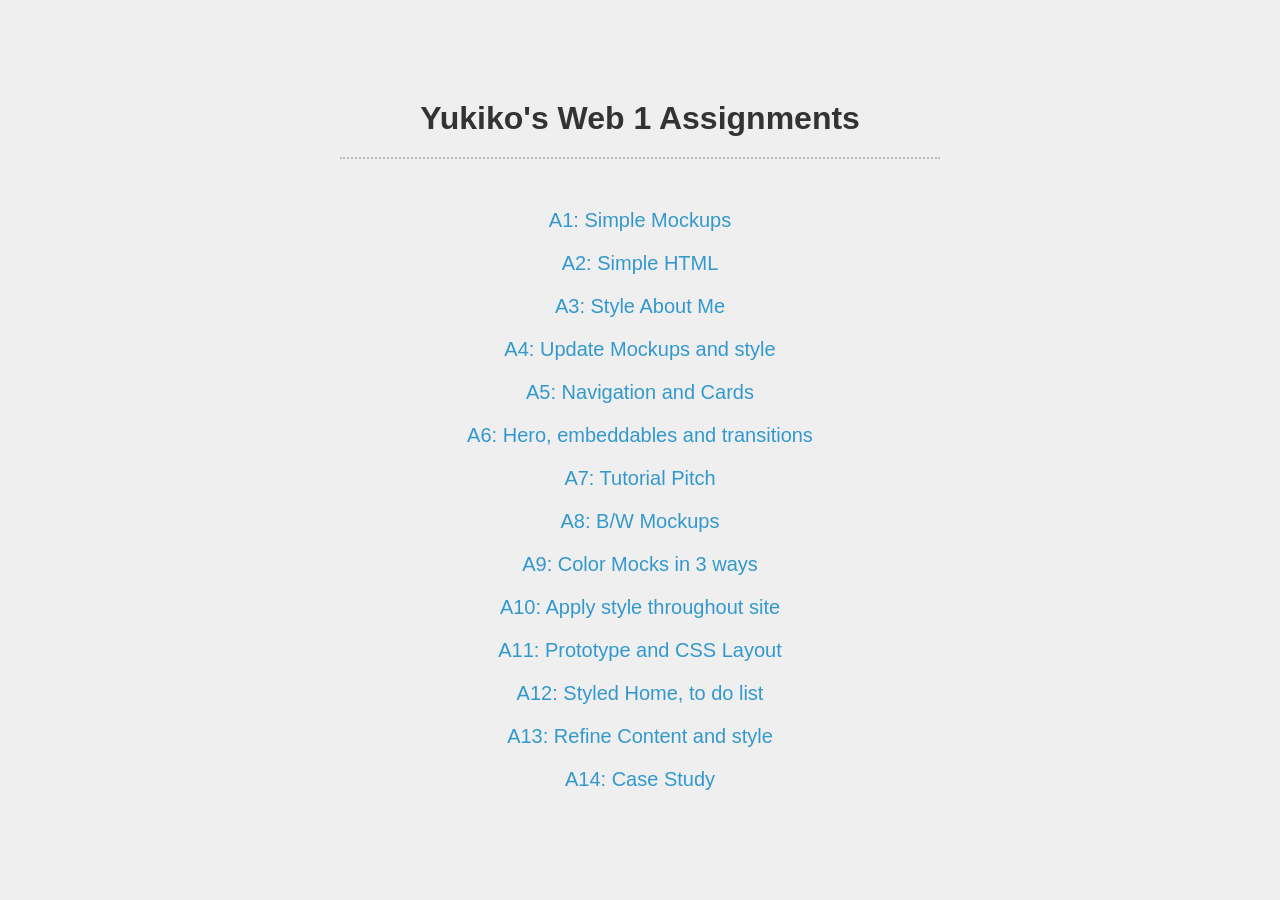
<file: index.html>
<!DOCTYPE html>
<html lang="en">
  <head>
    <title>Web 1</title>
  </head>
  <body>
    <h1>
      Yukiko's Web 1 Assignments
    </h1>


    <a href="assignment-1/">
      A1: Simple Mockups
    </a>
    <br>
    <a href="assignment-2/">
      A2: Simple HTML
    </a>
    <br>
    <a href="assignment-3/">
      A3: Style About Me
    </a>
    <br>
    <a href="assignment-4/">
      A4: Update Mockups and style
    </a>
    <br>
    <a href="assignment-5/">
      A5: Navigation and Cards
    </a>
    <br>
    <a href="assignment-6/">
      A6: Hero, embeddables and transitions
    </a>
    <br>
    <a href="assignment-7/">
      A7: Tutorial Pitch
    </a>
    <br>
    <a href="assignment-8/">
      A8: B/W Mockups
    </a>
    <br>
    <a href="assignment-9/">
      A9: Color Mocks in 3 ways
    </a>
    <br>
    <a href="assignment-10/">
      A10: Apply style throughout site
    </a>
    <br>
    <a href="assignment-11/">
      A11: Prototype and CSS Layout
    </a>
    <br>
    <a href="assignment-12/">
      A12: Styled Home, to do list
    </a>
    <br>
    <a href="assignment-13/">
      A13: Refine Content and style
    </a>
    <br>
    <a href="assignment-14/">
      A14: Case Study
    </a>
  </body>
  <style type="text/css">
    body {
      background-color: #efefef;
      margin: 0;
      text-align: center;
      font-family: arial, sans-serif;
    }
    h1 {
      margin: 100px auto 40px auto;
      padding-bottom: 20px;
      max-width: 600px;
      display: block;
      border-bottom: 2px dotted #bbb;
      color: #333;
    }
    a {
      color: #3399cc;
      font-size: 20px;
      margin: 0.5em;
      display: inline-block;
      text-decoration: none;
      transition: all 0.1s ease;
    }
    a:hover {
      color: #4568ea;
      text-decoration: underline;
    }

    @keyframes dance {
      0%  { transform: rotate(0deg);  }
      50% { transform: rotate(0deg);  }
      52% { transform: rotate(3deg);  }
      54% { transform: rotate(-3deg); }
      56% { transform: rotate(3deg);  }
      58% { transform: rotate(-3deg); }
      60% { transform: rotate(3deg);  }
      62% { transform: rotate(0deg);  }
      100%{ transform: rotate(0deg);  }
    }

    h1 {
      animation: dance 5s 0s infinite ease;
    }
  </style>
</html>
</file>
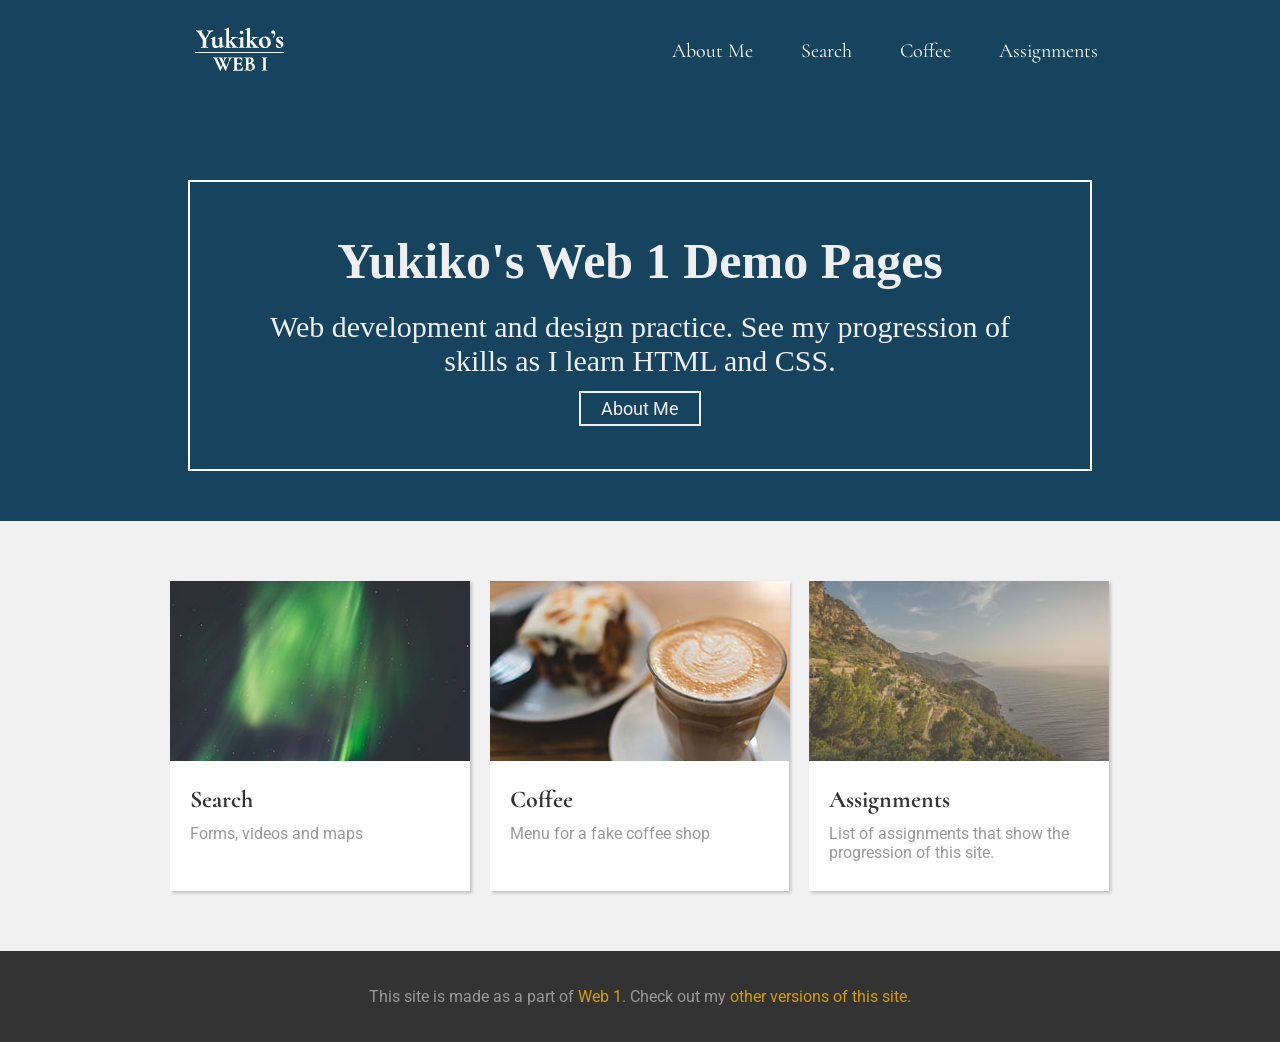
<file: assignment-5/index.html>
<!DOCTYPE html>
<html lang="en">
  <head>
    <title>Web 1</title>
    <link rel="stylesheet" type="text/css" href="style.css"/>
  </head>
  <body id="home">

    <div class="wrapper">
      <div class="hero">
        <nav class="main-nav">
          <a href="index.html" id="logo">Yukiko's Web I</a>
          <a href="about.html" class="nav-link" id="navAbout">About Me</a>
          <a href="search.html" class="nav-link" id="navSearch">Search</a>
          <a href="coffee.html" class="nav-link" id="navCoffee">Coffee</a>
          <a href="assignments.html" class="nav-link" id="navAssignments">Assignments</a>
        </nav>
        <div class="hero-card">
          <h1 class="hero-card-title">Yukiko's Web 1 Demo Pages</h1>
          <p class="hero-card-description">Web development and design practice. See my progression of skills as I learn HTML and CSS.</p>
          <a href="about.html" class="hero-card-link">About Me</a>
        </div>
      </div>
      <!-- end hero -->

      <div class="main-content">
        <a href="search.html" class="card">
          <img class="card-image" src="images/sky-thumb.jpg">
          <h4 class="card-title">
            Search
          </h4>
          <p class="card-description">
            Forms, videos and maps
          </p>
        </a>

        <a href="coffee.html" class="card">
          <img class="card-image" src="images/coffee-thumb.jpg">
          <h4 class="card-title">
            Coffee
          </h4>
          <p class="card-description">
            Menu for a fake coffee shop
          </p>
        </a>

        <a href="assignments.html" class="card">
          <img class="card-image" src="images/coast-thumb.jpg">
          <h4 class="card-title">
            Assignments
          </h4>
          <p class="card-description">
            List of assignments that show the progression of this site.
          </p>
        </a>
        <div class="clear">
        </div>
      </div>
      <!-- end main-content -->

      <footer>
        <p class="footer-text">
          This site is made as a part of <a href="http://web1.yukikodesign.com" target="blank">Web 1</a>. Check out my <a href="https://yukikodesign.github.io/web1/">other versions of this site</a>.
        </p>
      </footer>
    </div>
    <!-- end wrapper -->

  </body>
</html>
</file>
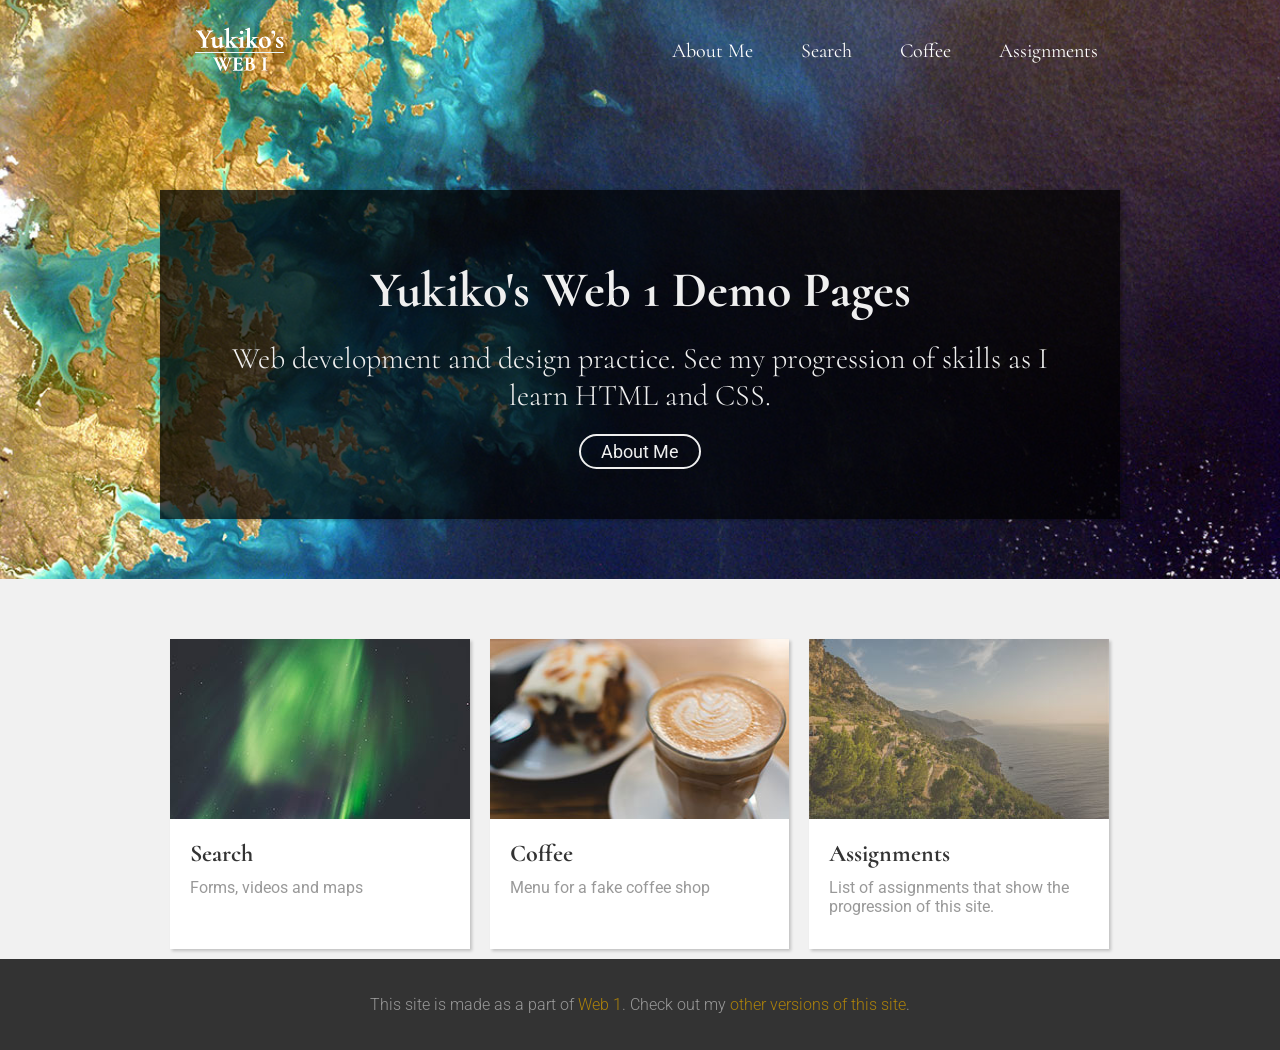
<file: assignment-6/index.html>
<!DOCTYPE html>
<html lang="en">
  <head>
    <title>Web 1</title>
    <link rel="stylesheet" type="text/css" href="style.css"/>
  </head>
  <body id="home">

    <div class="wrapper">
      <div class="hero">
        <nav class="main-nav">
          <a href="index.html" id="logo">Yukiko's Web I</a>
          <a href="about.html" class="nav-link" id="navAbout">About Me</a>
          <a href="search.html" class="nav-link" id="navSearch">Search</a>
          <a href="coffee.html" class="nav-link" id="navCoffee">Coffee</a>
          <a href="assignments.html" class="nav-link" id="navAssignments">Assignments</a>
        </nav>
        <div class="hero-card">
          <h1 class="hero-card-title">Yukiko's Web 1 Demo Pages</h1>
          <p class="hero-card-description">Web development and design practice. See my progression of skills as I learn HTML and CSS.</p>
          <a href="about.html" class="hero-card-link">About Me</a>
        </div>
      </div>
      <!-- end hero -->

      <div class="main-content">
        <a href="search.html" class="card">
          <img class="card-image" src="images/sky-thumb.jpg">
          <h4 class="card-title">
            Search
          </h4>
          <p class="card-description">
            Forms, videos and maps
          </p>
        </a>

        <a href="coffee.html" class="card">
          <img class="card-image" src="images/coffee-thumb.jpg">
          <h4 class="card-title">
            Coffee
          </h4>
          <p class="card-description">
            Menu for a fake coffee shop
          </p>
        </a>

        <a href="assignments.html" class="card">
          <img class="card-image" src="images/coast-thumb.jpg">
          <h4 class="card-title">
            Assignments
          </h4>
          <p class="card-description">
            List of assignments that show the progression of this site.
          </p>
        </a>
      </div>
      <!-- end main-content -->

      <footer>
        <p class="footer-text">
          This site is made as a part of <a href="http://web1.yukikodesign.com" target="blank">Web 1</a>. Check out my <a href="https://yukikodesign.github.io/web1/">other versions of this site</a>.
        </p>
      </footer>
    </div>
    <!-- end wrapper -->

  </body>
</html>
</file>
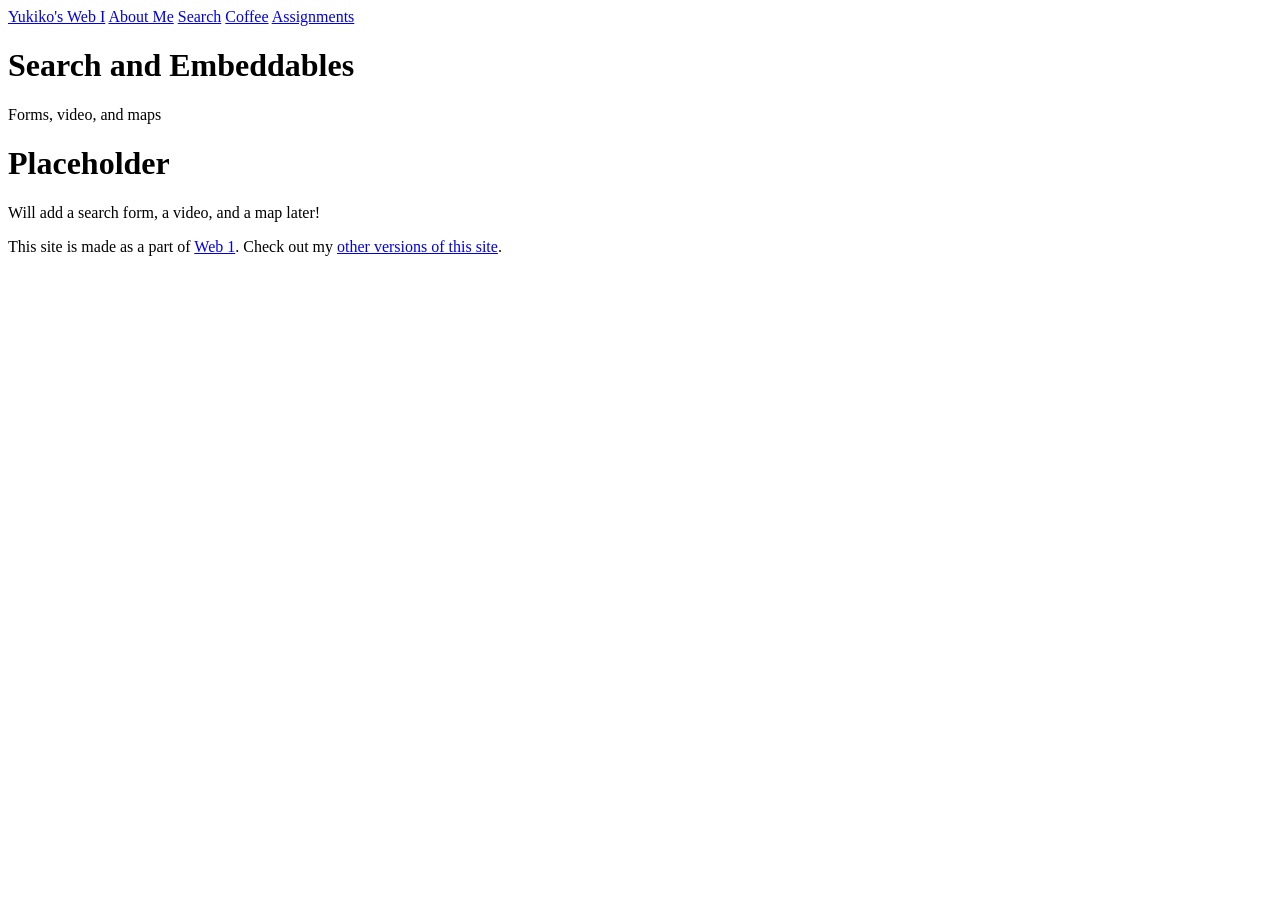
<file: assignment-2/search.html>
<!DOCTYPE html>
<html lang="en">
  <head>
    <title>Web 1</title>
  </head>
  <body id="search">
    <div class="wrapper">
      <div class="hero">
        <nav class="main-nav">
          <a href="index.html" class="nav-link">Yukiko's Web I</a>
          <a href="about.html" class="nav-link">About Me</a>
          <a href="search.html" class="nav-link">Search</a>
          <a href="coffee.html" class="nav-link">Coffee</a>
          <a href="assignments.html" class="nav-link">Assignments</a>
        </nav>
        <div class="hero-card">
          <h1 class="hero-card-title">Search and Embeddables</h1>
          <p class="hero-card-description">
            Forms, video, and maps
          </p>
        </div>
      </div>
      <!-- end hero -->

      <div class="main-content">


        <div class="search-placeholder">
          <h1>Placeholder</h1>
          <p>Will add a search form, a video, and a map later!</p>
        </div>
      </div>
      <!-- end main-content -->

      <footer>
          This site is made as a part of <a class="footer-link" href="http://web1.yukikodesign.com">Web 1</a>. Check out my <a class="footer-link" href="https://yukikodesign.github.io/web1/">other versions of this site</a>.
      </footer>

    </div>
    <!-- end wrapper -->

  </body>
</html>
</file>
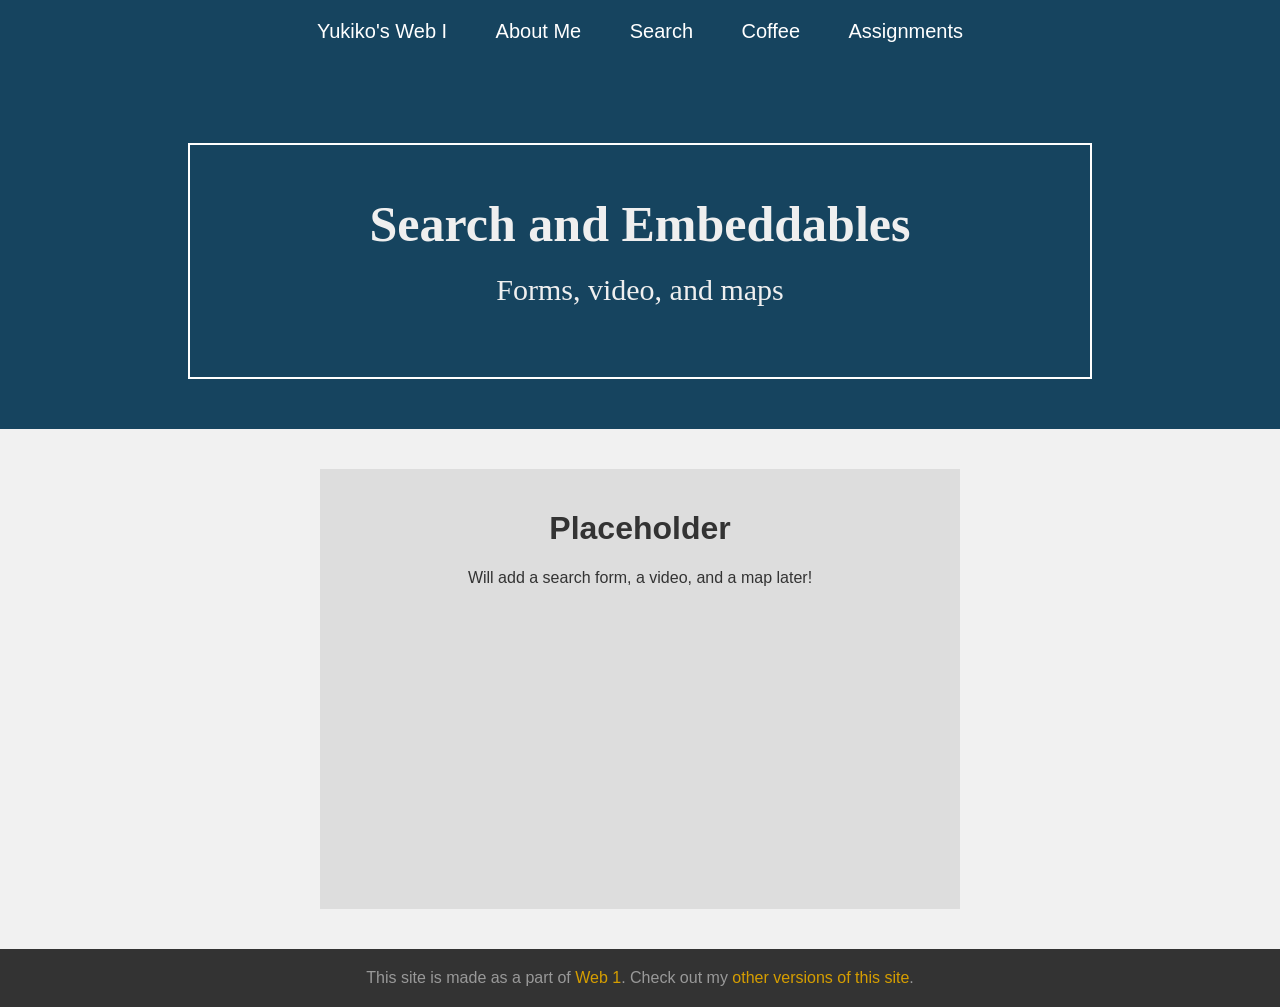
<file: assignment-3/search.html>
<!DOCTYPE html>
<html lang="en">
  <head>
    <title>Web 1</title>
    <link rel="stylesheet" type="text/css" href="style.css"/>
  </head>
  <body id="search">
    <div class="wrapper">
      <div class="hero">
        <nav class="main-nav">
          <a href="index.html" class="nav-link">Yukiko's Web I</a>
          <a href="about.html" class="nav-link">About Me</a>
          <a href="search.html" class="nav-link">Search</a>
          <a href="coffee.html" class="nav-link">Coffee</a>
          <a href="assignments.html" class="nav-link">Assignments</a>
        </nav>
        <div class="hero-card">
          <h1 class="hero-card-title">Search and Embeddables</h1>
          <p class="hero-card-description">
            Forms, video, and maps
          </p>
        </div>
      </div>
      <!-- end hero -->

      <div class="main-content">


        <div class="search-placeholder">
          <h1>Placeholder</h1>
          <p>Will add a search form, a video, and a map later!</p>
        </div>
      </div>
      <!-- end main-content -->

      <footer>
          This site is made as a part of <a class="footer-link" href="http://web1.yukikodesign.com">Web 1</a>. Check out my <a class="footer-link" href="https://yukikodesign.github.io/web1/">other versions of this site</a>.
      </footer>

    </div>
    <!-- end wrapper -->

  </body>
</html>
</file>
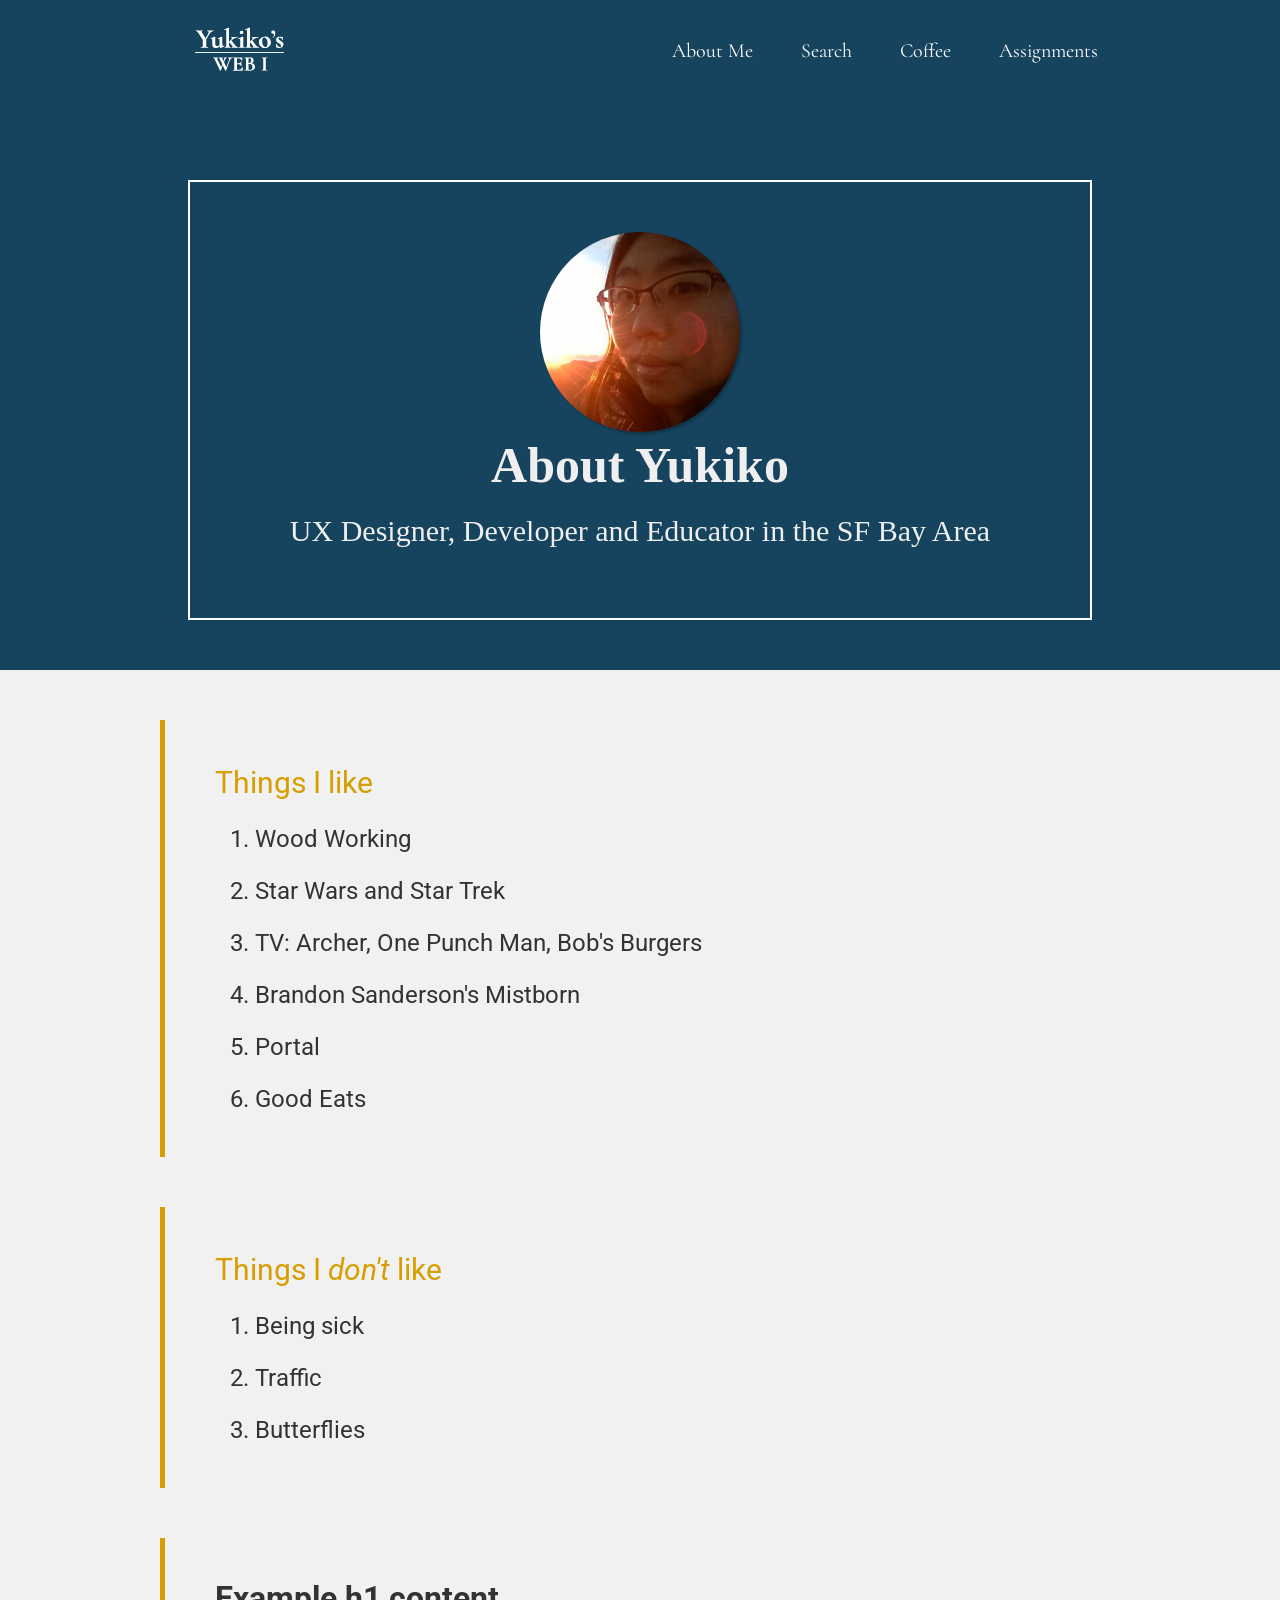
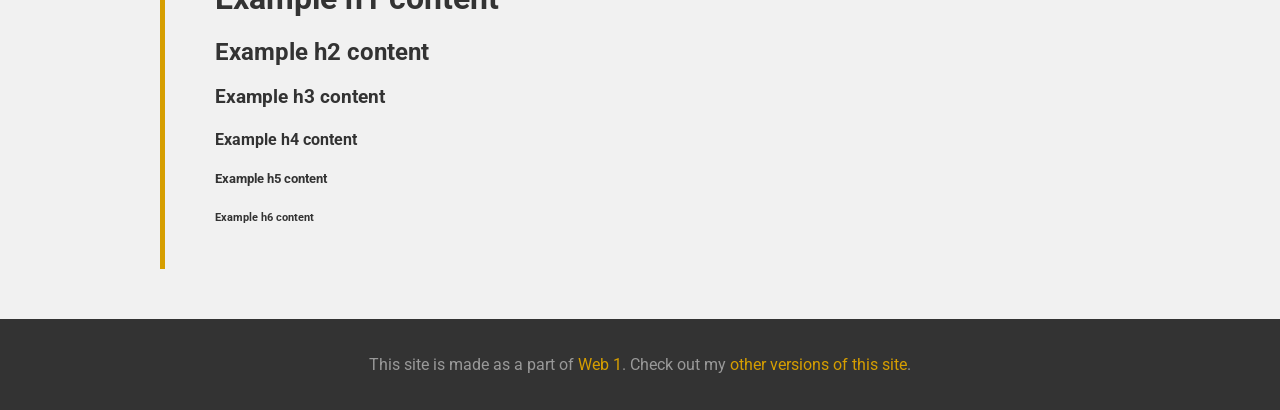
<file: assignment-5/about.html>
<!DOCTYPE html>
<html lang="en">
  <head>
    <title>Web 1</title>
    <link rel="stylesheet" type="text/css" href="style.css"/>
  </head>
  <body id="about">
    <div class="wrapper">

      <div class="hero">
        <nav class="main-nav">
          <a href="index.html" id="logo">Yukiko's Web I</a>
          <a href="about.html" class="nav-link" id="navAbout">About Me</a>
          <a href="search.html" class="nav-link" id="navSearch">Search</a>
          <a href="coffee.html" class="nav-link" id="navCoffee">Coffee</a>
          <a href="assignments.html" class="nav-link" id="navAssignments">Assignments</a>
        </nav>
        <div class="hero-card">
          <img class="about-photo" src="images/about-photo.jpg">
          <h1 class="hero-card-title">About Yukiko</h1>
          <p class="hero-card-description">
            UX Designer, Developer and Educator in the SF Bay Area
          </p>
        </div>
      </div>
      <!-- end hero -->

      <div class="main-content">
        <div class="about-list-container">
          <h2 class="about-list-title">Things I like</h2>
          <ol class="about-list">
            <li>Wood Working</li>
            <li>Star Wars and Star Trek</li>
            <li>TV: Archer, One Punch Man, Bob's Burgers</li>
            <li>Brandon Sanderson's Mistborn</li>
            <li>Portal</li>
            <li>Good Eats</li>
          </ol>
        </div>
        <div class="about-list-container">
          <h2 class="about-list-title">Things I <em>don't</em> like</h2>
          <ol class="about-list">
            <li>Being sick</li>
            <li>Traffic</li>
            <li>Butterflies</li>
          </ol>
        </div>
        <div class="about-list-container">
          <h1>Example h1 content</h1>
          <h2>Example h2 content</h2>
          <h3>Example h3 content</h3>
          <h4>Example h4 content</h4>
          <h5>Example h5 content</h5>
          <h6>Example h6 content</h6>
        </div>
      </div>
      <!-- end main-content -->

      <footer>
        <p class="footer-text">
          This site is made as a part of <a href="http://web1.yukikodesign.com" target="blank">Web 1</a>. Check out my <a href="https://yukikodesign.github.io/web1/">other versions of this site</a>.
        </p>
      </footer>

    </div>
    <!-- end wrapper -->

  </body>
</html>
</file>
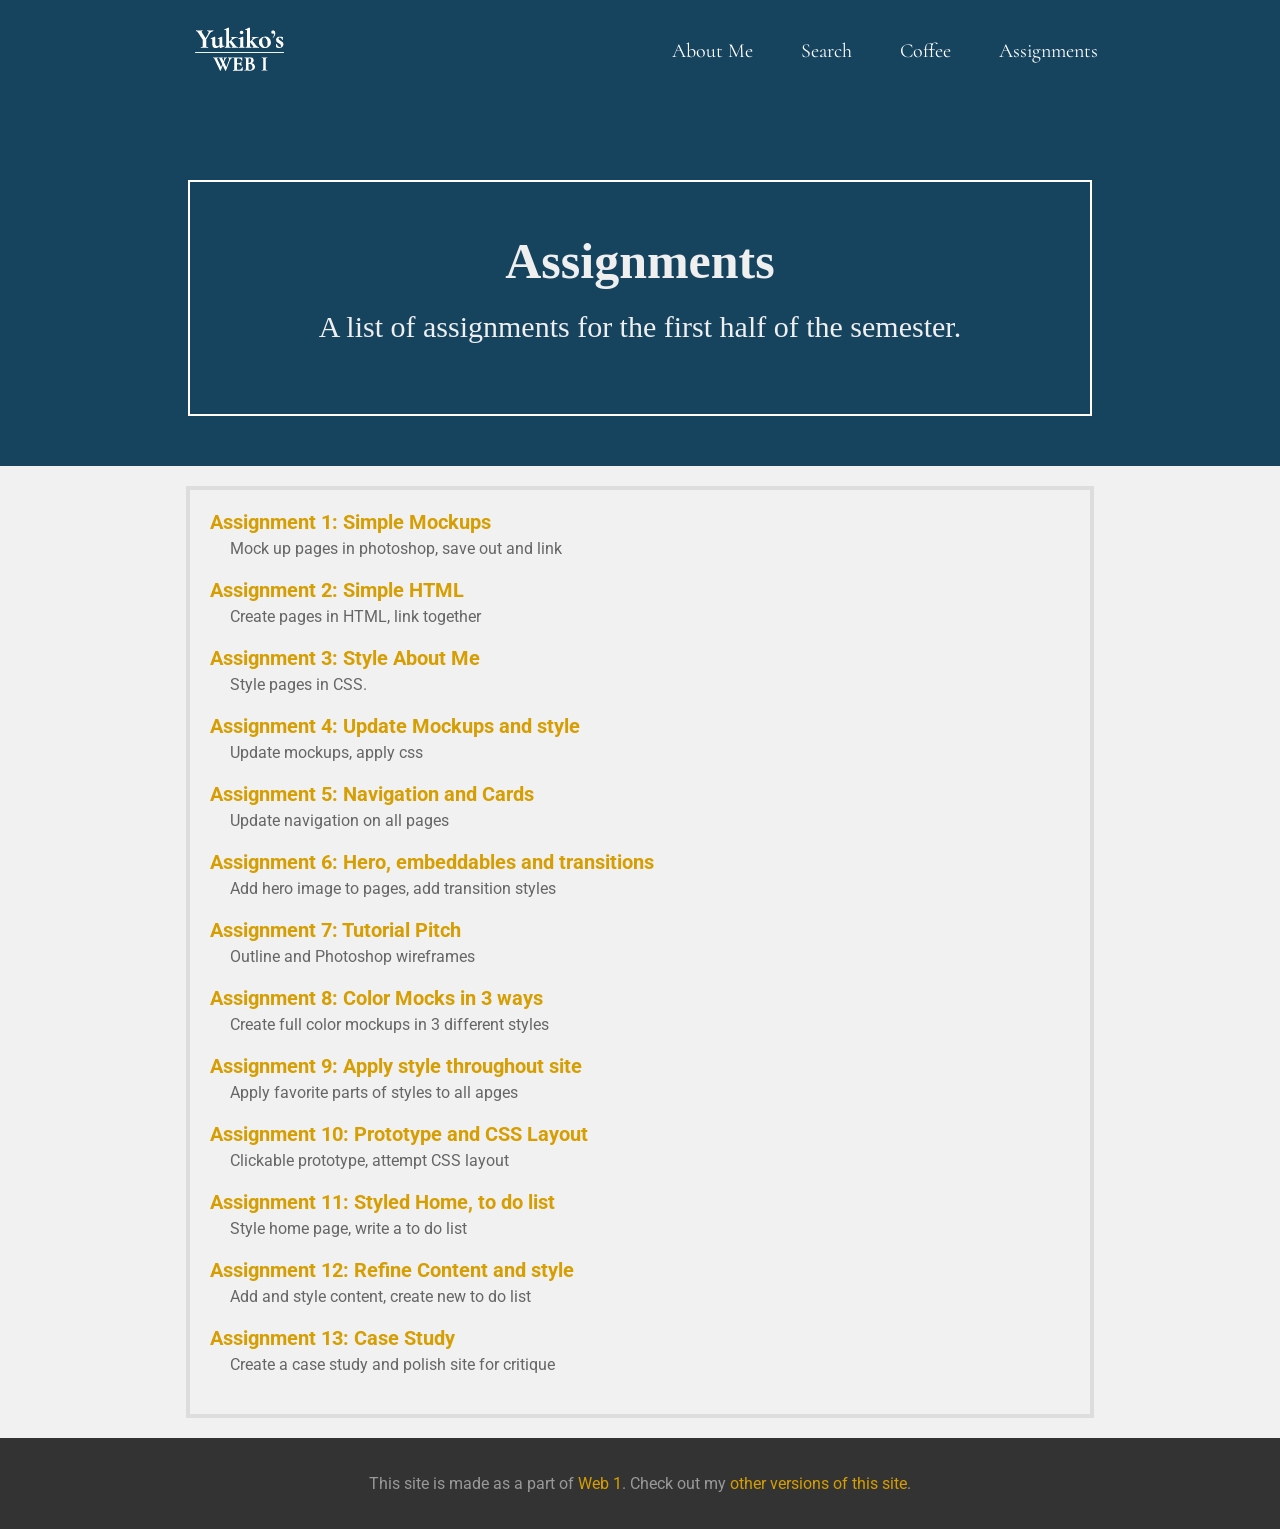
<file: assignment-5/assignments.html>
<!DOCTYPE html>
<html lang="en">
  <head>
    <title>Web 1</title>
    <link rel="stylesheet" type="text/css" href="style.css"/>
  </head>
  <body id="assignments">
    <div class="wrapper">

      <div class="hero">
        <nav class="main-nav">
          <a href="index.html" id="logo">Yukiko's Web I</a>
          <a href="about.html" class="nav-link" id="navAbout">About Me</a>
          <a href="search.html" class="nav-link" id="navSearch">Search</a>
          <a href="coffee.html" class="nav-link" id="navCoffee">Coffee</a>
          <a href="assignments.html" class="nav-link" id="navAssignments">Assignments</a>
        </nav>
        <div class="hero-card">
          <h1 class="hero-card-title">Assignments</h1>
          <p class="hero-card-description">
            A list of assignments for the first half of the semester.
          </p>
        </div>
      </div>
      <!-- end hero -->

      <dl class="main-content assignment-list">
        <dt>
          <a href="../assignment-1/">
            Assignment 1: Simple Mockups
          </a>
        </dt>
        <dd>
          Mock up pages in photoshop, save out and link
        </dd>

        <dt>
          <a href="../assignment-2/">
            Assignment 2: Simple HTML
          </a>
        </dt>
        <dd>
          Create pages in HTML, link together
        </dd>

        <dt>
          <a href="../assignment-3/">
            Assignment 3: Style About Me
          </a>
        </dt>
        <dd>
          Style pages in CSS.
        </dd>


        <dt>
          <a href="../assignment-4/">
            Assignment 4: Update Mockups and style
          </a>
        </dt>
        <dd>
          Update mockups, apply css
        </dd>


        <dt>
          <a href="../assignment-5/">
            Assignment 5: Navigation and Cards
          </a>
        </dt>
        <dd>
          Update navigation on all pages
        </dd>

        <dt>
          <a href="../assignment-6/">
            Assignment 6: Hero, embeddables and transitions
          </a>
        </dt>
        <dd>
          Add hero image to pages, add transition styles
        </dd>

        <dt>
          <a href="../assignment-7/">
            Assignment 7: Tutorial Pitch
          </a>
        </dt>
        <dd>
          Outline and Photoshop wireframes
        </dd>


        <dt>
          <a href="../assignment-8/">
            Assignment 8: Color Mocks in 3 ways
          </a>
        </dt>
        <dd>
          Create full color mockups in 3 different styles
        </dd>

        <dt>
          <a href="../assignment-9/">
            Assignment 9: Apply style throughout site
          </a>
        </dt>
        <dd>
          Apply favorite parts of styles to all apges
        </dd>

        <dt>
          <a href="../assignment-10/">
            Assignment 10: Prototype and CSS Layout
          </a>
        </dt>
        <dd>
          Clickable prototype, attempt CSS layout
        </dd>

        <dt>
          <a href="../assignment-11/">
            Assignment 11: Styled Home, to do list
          </a>
        </dt>
        <dd>
          Style home page, write a to do list
        </dd>

        <dt>
          <a href="../assignment-12/">
            Assignment 12: Refine Content and style
          </a>
        </dt>
        <dd>
          Add and style content, create new to do list
        </dd>

        <dt>
          <a href="../assignment-13/">
            Assignment 13: Case Study
          </a>
        </dt>
        <dd>
          Create a case study and polish site for critique
        </dd>


      </dl>
      <!-- end main-content -->

      <footer>
        <p class="footer-text">
          This site is made as a part of <a href="http://web1.yukikodesign.com" target="blank">Web 1</a>. Check out my <a href="https://yukikodesign.github.io/web1/">other versions of this site</a>.
        </p>
      </footer>

    </div>
    <!-- end wrapper -->

  </body>
</html>
</file>
<file: assignment-5/style.css>
@import 'https://fonts.googleapis.com/css?family=Cormorant:300|Roboto: 100i, 300, 400,400i,700';

body {
  font-family: roboto, arial, sans-serif;
  font-weight: 400;
  background-color: #f1f1f1;
  color: #333;
  margin: 0;
}
a, a:visited {
  text-decoration: none;
  color: #d69e00;
}
a:hover {
  color: #e4b532;
}

.main-nav {
  max-width: 960px;
  margin: 20px auto;
  text-align: right;
}
a.nav-link {
  box-sizing: border-box;
  color: #fff;
  text-decoration: none;
  height: 40px;
  line-height: 38px;
  font-size: 20px;
  font-family: Cormorant, cursive;
  display: inline-block;
  margin: 10px 5px;
  padding: 0 15px;
  border-radius: 20px;
  border: 2px solid rgba(255, 255, 255, 0);
  transition: all 0.2s ease;
}
a.nav-link:hover {
  color: #FFD86B;
  border-color: #FFD86B;
  background-color: rgba(0, 0, 0, 0.4);
}
#logo {
  float: left;
  margin-right: 100px;
  width: 0;
  height: 0;
  color: rgba(255, 255, 255, 0);
  padding: 60px 160px 0 0;
  background-image: url('images/logo.png');
  background-size: 120px 60px;
  background-position: center;
  background-repeat: no-repeat;
  border-radius: 3px;
  transition: all 0.2s ease;
}
#logo:hover {
  background-color: rgba(0, 0, 0, 0.4);
}
.hero {
  background-color: #16445f;
  text-align: center;
  overflow: auto;
}
.hero-card {
  border: 2px solid #fff;
  color: #efefef;
  padding: 50px;
  width: 800px;
  margin: 100px auto 50px auto;
}
.hero-card-title {
  font-family: georgia, serif;
  margin: 0;
  font-size: 50px;
}
.hero-card-description {
  font-family: georgia, serif;
  font-size: 30px;
  font-weight: 300;
  margin: 20px 0;
}

.hero-card-link {
  text-decoration: none;
  color: #efefef;
  font-size: 18px;
  border: 2px solid #efefef;
  padding: 5px 20px;
}
.hero-card-link:hover {
  color: #D69E00;
  border-color: #D69E00;
}

.main-content {
  margin: 50px auto;
  width: 960px;
}
.clear {
  clear: both;
}

footer {
  background-color: #333;
  color: #999;
  padding: 20px;
  text-align: center;
}
.footer-link {
  color: #AB810A;
  text-decoration: none;
}
.footer-link:hover {
  color: #D69E00;
  text-decoration: underline;
}


/* Home */
a.card {
  background-color: #fff;
  box-shadow: 2px 2px 3px rgba(0, 0, 0, 0.2);
  width: calc(33.3% - 20px);
  min-height: 310px;
  margin: 10px;
  float: left;
  text-decoration: none;
  color: #333;
  transition: all .2s ease;
}
.card:hover {
  transform: scale(1.025);
  box-shadow: 0px 2px 3px rgba(0, 0, 0, 0.3);
}
.card-title {
  padding: 0 20px;
  margin: 20px 0 10px 0;
  font-family: Cormorant, cursive;
  font-size: 24px;
}
.card-description {
  padding: 0 20px;
  margin: 0 0 20px 0;
  color: #999;
}


/* About */
.about-photo {
  width: 200px;
  height: 200px;
  border-radius: 100px;
  box-shadow: 2px 2px 3px rgba(0, 0, 0, 0.3);
}
.about-list-container {
  border-left: 5px solid #d69e00;
  margin-bottom: 50px;
  padding: 20px 50px;
}
.about-list-title {
  font-size: 30px;
  font-weight: 400;
  color: #d69e00;
}
.about-list {
  font-size: 24px;
}
.about-list li {
  margin: 1em auto;
}
/* Search */

.search-placeholder {
  width: 600px;
  height: 400px;
  background-color: #ddd;
  margin: 20px auto;
  padding: 20px;
}

/* Coffee */

.coffee-quote {
  font-size: 30px;
  color: #16445f;
}
.menu {
  border: 4px solid #ddd;
  text-align: left;
  padding: 20px;
}
dt {
  font-size: 20px;
  font-weight: bold;
  margin-bottom: 5px;
}
dd {
  color: #666;
  margin-left: 20px;
  margin-bottom: 20px;
}

/* Assignments */
.assignment-list {
  border: 4px solid #ddd;
  padding: 20px;
  margin: 20px auto;
  width: 860px;
}
</file>
<file: assignment-6/style.css>
@import 'https://fonts.googleapis.com/css?family=Cormorant:300|Roboto: 100i, 300, 400,400i,700';
html, body {
  margin: 0;
  height: 100%;
}

body {
  font-family: roboto, arial, sans-serif;
  font-weight: 400;
  background-color: #f1f1f1;
  color: #333;
}

.container {
  margin: 0 auto;
  width: 960px;
}

.main-nav {
  max-width: 960px;
  margin: 20px auto;
  text-align: right;
}
.nav-link {
  box-sizing: border-box;
  color: #fff;
  text-decoration: none;
  height: 40px;
  line-height: 38px;
  font-size: 20px;
  font-family: Cormorant, cursive;
  display: inline-block;
  margin: 10px 5px;
  padding: 0 15px;
  border-radius: 20px;
  border: 2px solid rgba(255, 255, 255, 0);
  transition: all 0.2s ease;
}
.nav-link:hover {
  color: #FFD86B;
  border-color: #FFD86B;
  background-color: rgba(0, 0, 0, 0.4);
}
#logo {
  float: left;
  font-weight: 400;
  margin-right: 100px;
  width: 0;
  height: 0;
  color: rgba(255, 255, 255, 0);
  overflow: hidden;
  padding: 60px 160px 0 0;
  background-image: url('images/logo.png');
  background-size: 120px 60px;
  background-position: center;
  background-repeat: no-repeat;
  border-radius: 3px;
  transition: all 0.2s ease;
}
#logo:hover {
  background-color: rgba(0, 0, 0, 0.4);
}
.hero {
  background-color: #222;
  background-repeat: no-repeat;
  background-position: center center;
  background-size: cover;
  overflow: auto;
}
.hero-card {
  box-sizing: border-box;
  background-color: rgba(0, 0, 0, 0.73);
  color: #efefef;
  margin: 110px auto 60px auto;
  padding: 50px;
  max-width: 960px;
  text-align: center;
  box-shadow: 2px 1px 4px rgba(0, 0, 0, 0.3);
}
.hero-card-title {
  font-family: Cormorant, cursive;
  margin: 0;
  font-size: 50px;
}
.hero-card-description {
  font-family: Cormorant, cursive;
  font-size: 30px;
  font-weight: 300;
  margin: 20px 0;
}

.hero-card-link {
  text-decoration: none;
  color: #efefef;
  font-size: 18px;
  border: 2px solid #efefef;
  border-radius: 18px;
  padding: 5px 20px;
  display: inline-block;
  transition: all 0.2s ease;
}
.hero-card-link:hover {
  color: #D69E00;
  border-color: #D69E00;
}

.main-content {
  width: 960px;
  margin: 50px auto;
}
/*  for footer */

footer {
  background-color: #333;
  color: #999;
  padding: 20px;
  font-weight: 300;
  clear: both;
  text-align: center;
}
.footer-text a {
  color: #AB810A;
  text-decoration: none;
}
.footer-text a:hover {
  color: #D69E00;
  text-decoration: underline;
}




/* ------- index page ---------- */
#home .hero {
  background-image: url('images/ocean.jpg');
  /*photo by NASA https://hd.unsplash.com/photo-1451186859696-371d9477be93 */
}

.card {
  background-color: #fff;
  box-shadow: 2px 2px 3px rgba(0, 0, 0, 0.2);
  width: calc(33.3% - 20px);
  min-height: 310px;
  margin: 10px;
  float: left;
  text-decoration: none;
  color: #333;
  transition: all .2s ease;
}
.card:hover {
  transform: scale(1.025);
  box-shadow: 0px 2px 3px rgba(0, 0, 0, 0.3);
}
.card-image {
  height: 180px;
  width: 100%;
  display: block;
}
.card-title {
  padding: 0 20px;
  margin: 20px 0 10px 0;
  font-family: Cormorant, cursive;
  font-size: 24px;
}
.card-description {
  padding: 0 20px;
  margin: 0 0 20px 0;
  color: #999;
}



/* ------- about page ---------- */
#about .hero {
  background-image: url('images/blueberries.jpg');
  /* photo from @veeterzy https://unsplash.com/search/blueberries?photo=Hc42xXu_WOg*/
}
  #about .hero-card {
    margin: 60px auto;
  }
  .about-photo {
    width: 200px;
    height: 200px;
    border-radius: 100px;
    box-shadow: 2px 2px 3px rgba(0, 0, 0, 0.3);
  }
  .hero-card h1 {
    margin: 20px 0;
  }
.about-list-container {
  border-left: 5px solid #d69e00;
  margin-bottom: 50px;
  padding: 20px 50px;
}
  .about-list-title {
    font-size: 30px;
    font-weight: 400;
    color: #d69e00;
  }
  .about-list {
    font-size: 24px;
  }
  .about-list li {
    margin: 1em auto;
  }

/* ------- menu page ---------- */
#coffee .hero {
  background-image: url('images/coffee.jpg');
  /* photo from Jakub Kapusnak https://foodiesfeed.com/flatwhite-coffee-closeup-berlin */
}

.coffee-quote {
  font-size: 30px;
  padding: 20px;
  margin: 20px 15px;
  border-left: 5px solid #d69e00;
}
cite {
  display: block;
  color: #666;
  font-size: 16px;
}


.menu th {
  padding: 10px;
}
.menu .size {
  min-width: 150px;
  text-align: right;
  font-size: 14px;
}
.menu td {
  padding: 10px 10px;
  vertical-align: top;
  text-align: right;
}
.menu dd {
  margin-left: 0;
  color: #666;
  font-style: italic;
  font-size: 14px;
}
.menu .label {
  text-align: left;
}

/* ------- search page ---------- */
#search .hero {
  background-image: url('images/sky.jpg');
  /* Photo from drew collins https://unsplash.com/?photo=U713MZX1x0w */
}

.search-form {
  background-color: #ffffff;
  box-shadow: 1px 2px 2px rgba(0, 0, 0, 0.1);
  padding: 40px;
}
label {
  margin-right: 10px;
}
input {
  border: 1px solid #ddd;
  height: 30px;
  width: 630px;
  font-size: 14px;
  padding: 0 10px;
}
button {
  background-color: #3c8bce;
  height: 32px;
  margin-left: 10px;
  padding: 0 20px;
  border: 0;
  color: #fff;
  font-size: 14px;
  border-radius: 3px;
}

#assignments .hero {
  background-image: url('images/coast.jpg');
  /* photo from Stefan Kunze https://unsplash.com/?photo=_SmZSuZwkHg*/
}
.assignment-list dt {
  margin-top: 20px;
}
.assignment-list a {
  color: #3c8bce;
  font-size: 18px;
}
.assignment-list a:hover {
  color: #115690;
}
.assignment-list dd {
  margin-left: 0;
}
</file>
<file: assignment-3/style.css>
body {
  font-family: arial, sans-serif;
  font-weight: 400;
  background-color: #f1f1f1;
  color: #333;
  margin: 0;
}
a, a:link, a:visited {
  text-decoration: none;
  color: #d69e00;
}
a:hover {
  color: #e4b532;
}
.hero {
  background-color: #16445f;
  text-align: center;
  overflow: auto;
}
.main-nav {
  margin: 20px auto;
}
a.nav-link {
  color: #fff;
  text-decoration: none;
  font-size: 20px;
  margin: 10px 5px;
  padding: 10px 15px;
  border: 2px solid rgba(255, 255, 255, 0);
}
a.nav-link:hover {
  color: #FFD86B;
  border-color: #FFD86B;
}
.hero-card {
  border: 2px solid #fff;
  color: #efefef;
  padding: 50px;
  width: 800px;
  margin: 100px auto 50px auto;
}
.hero-card-title {
  font-family: georgia, serif;
  margin: 0;
  font-size: 50px;
}
.hero-card-description {
  font-family: georgia, serif;
  font-size: 30px;
  font-weight: 300;
  margin: 20px 0;
}

.hero-card-link {
  text-decoration: none;
  color: #efefef;
  font-size: 18px;
  border: 2px solid #efefef;
  padding: 5px 20px;
}
.hero-card-link:hover {
  color: #D69E00;
  border-color: #D69E00;
}

.main-content {
  padding: 20px;
  text-align: center;
}

footer {
  background-color: #333;
  color: #999;
  padding: 20px;
  text-align: center;
}
.footer-link {
  color: #AB810A;
  text-decoration: none;
}
.footer-link:hover {
  color: #D69E00;
  text-decoration: underline;
}


/* Home */
.card {
  background-color: #fff;
  border: 1px solid #ddd;
  width: 300px;
  margin: 20px auto;
}
.card-title {
  padding: 10px 20px;
  margin: 20px 0 10px 0;
  color: #333;
  font-size: 24px;
}
.card-title:hover {
  color: #D69E00;
}

/* About */
.about-list-container {
  border: 4px solid #ddd;
  text-align: left;
  padding: 20px;
  margin: 20px;
}

/* Search */

.search-placeholder {
  width: 600px;
  height: 400px;
  background-color: #ddd;
  margin: 20px auto;
  padding: 20px;
}

/* Coffee */

.coffee-quote {
  font-size: 30px;
  color: #16445f;
}
.menu {
  border: 4px solid #ddd;
  text-align: left;
  padding: 20px;
}
dt {
  font-size: 20px;
  font-weight: bold;
  margin-bottom: 5px;
}
dd {
  color: #666;
  margin-left: 20px;
  margin-bottom: 20px;
}

/* Assignments */
.assignment-list {
  border: 4px solid #ddd;
  padding: 20px;
  margin: 20px auto;
  width: 860px;
}
</file>
